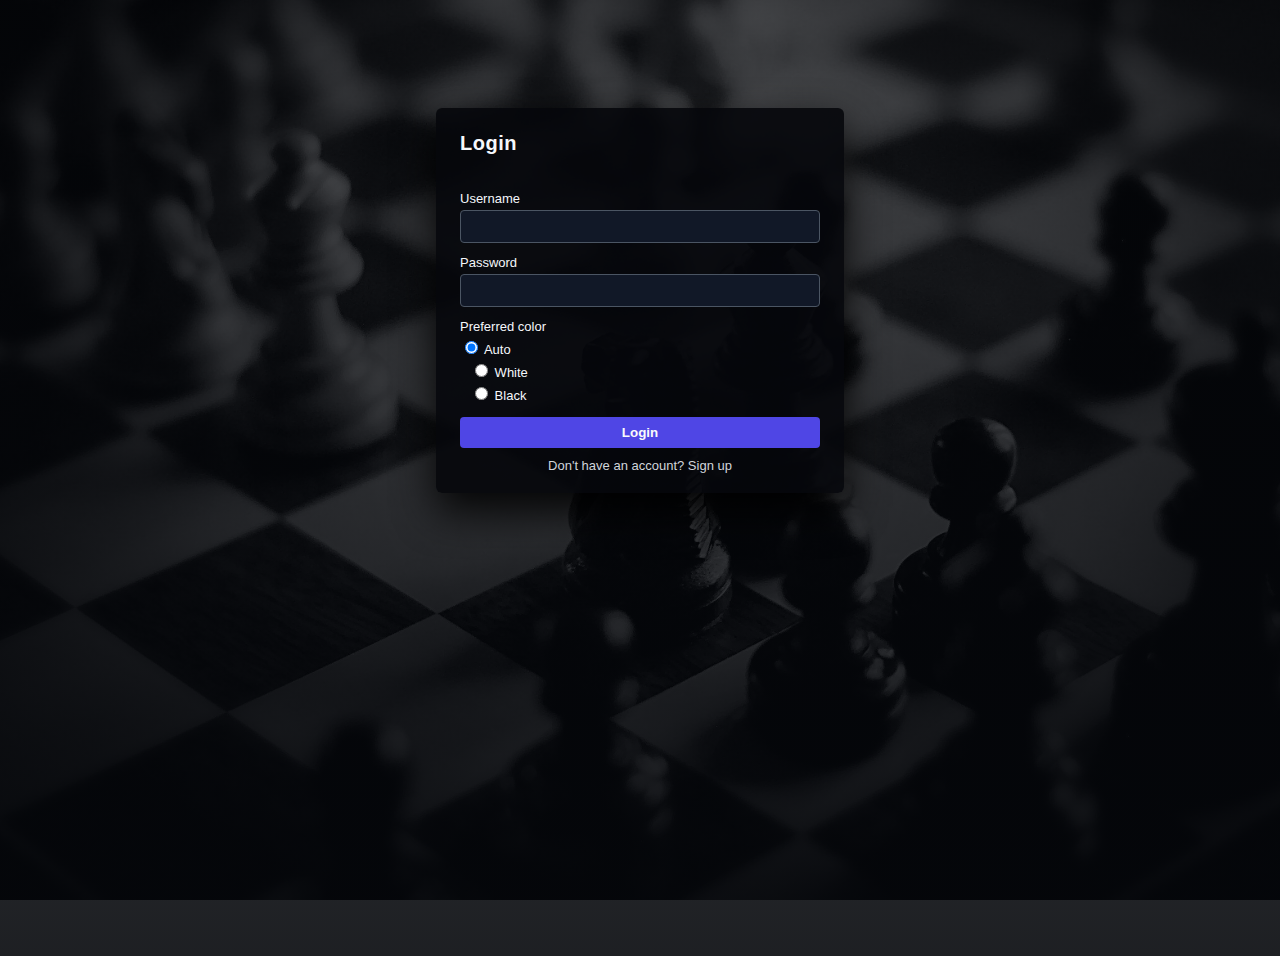
<file: frontend/index.html>
<!DOCTYPE html>
<html>
<head>
  <title>Real-Time Chess</title>
  <meta charset="UTF-8" />

  <style>
    .board {
      width: 400px;
      height: 400px;
      background: #999;
      border: 2px solid #333;
      position: relative;
      margin: 20px auto;
      display: inline-block;
    }

    .rank {
      display: flex;
      height: 50px;
    }

    .file {
      width: 50px;
      height: 50px;
      display: flex;
      align-items: center;
      justify-content: center;
      font-size: 32px;
      cursor: move;
      user-select: none;
    }

    .file.light {
      background: #f0d9b5;
    }

    .file.dark {
      background: #b58863;
    }

    .file.highlight {
      background: #baca44;
    }
  </style>

  <link rel="stylesheet" href="style.css" />
</head>

<body>
  <h2>♟️ Real-Time Multiplayer Chess</h2>

  <div class="game-container">
    <div id="board" class="board"></div>
    <div id="sidebar">
      <h3>Moves</h3>
      <ol id="moves-list"></ol>

      <h3 style="margin-top: 12px;">Active players</h3>
      <ul id="players-list"></ul>
    </div>
  </div>

  <p id="status">Connecting...</p>

  <script src="app.js"></script>
</body>
</html>
</file>
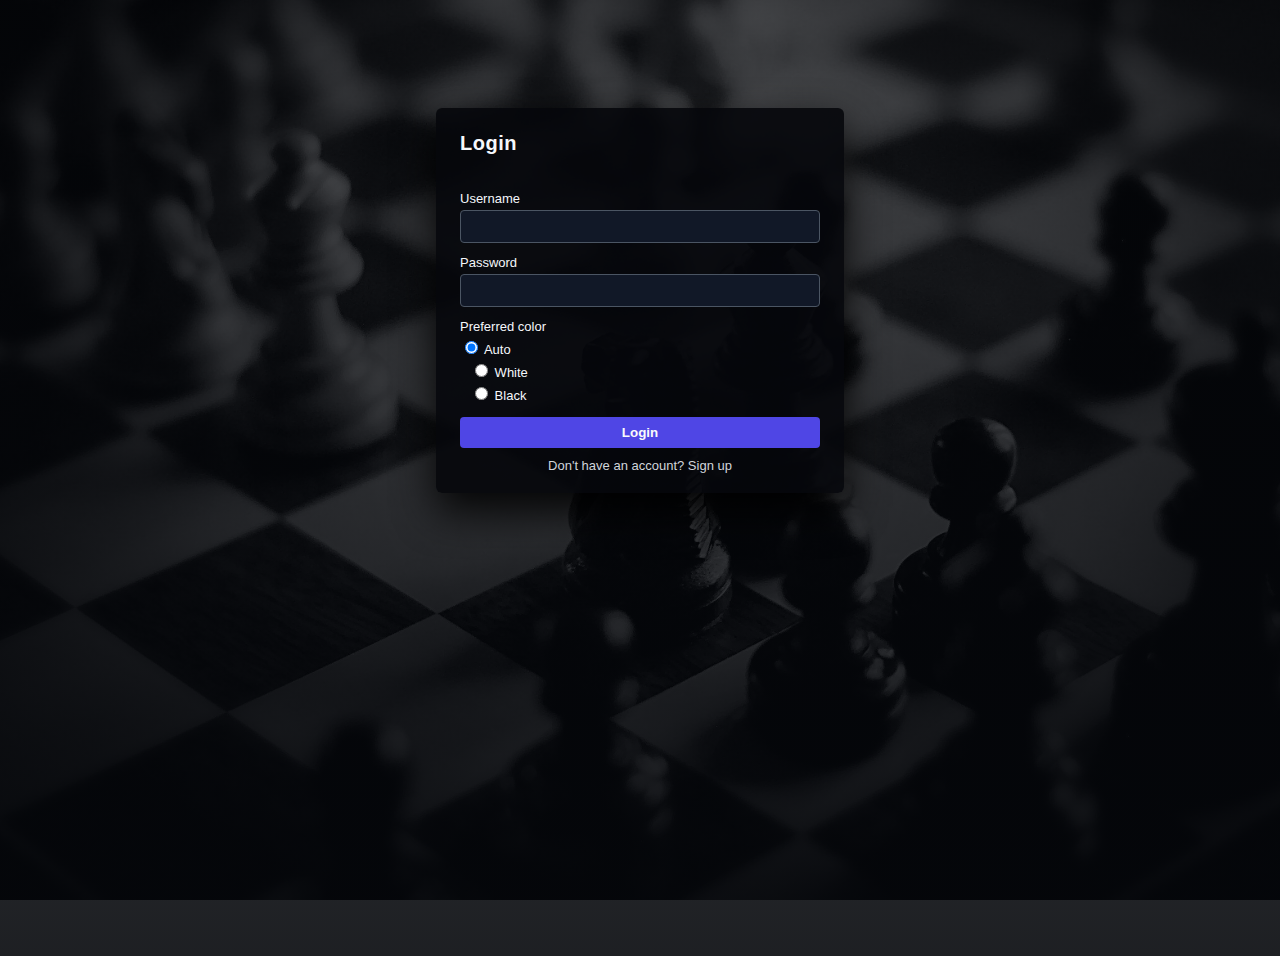
<file: frontend/login.html>
<!DOCTYPE html>
<html>
<head>
  <meta charset="UTF-8" />
  <title>Login · Real-Time Chess</title>
  <link rel="stylesheet" href="style.css" />
  <style>
    .auth-container {
      max-width: 360px;
      margin: 80px auto;
      background: rgba(5, 7, 11, 0.9);
      border-radius: 6px;
      box-shadow: 0 18px 40px rgba(0, 0, 0, 0.9);
      padding: 24px 24px 20px 24px;
      text-align: left;
      color: #f5f7fb;
    }
    .auth-container h2 {
      margin-top: 0;
      margin-bottom: 12px;
      font-size: 20px;
    }
    .auth-container label {
      display: block;
      font-size: 13px;
      margin-bottom: 4px;
    }
    .auth-container input[type="text"],
    .auth-container input[type="password"] {
      width: 100%;
      padding: 8px 10px;
      border-radius: 4px;
      border: 1px solid #4b5563;
      background: #111827;
      color: #f9fafb;
      margin-bottom: 12px;
      box-sizing: border-box;
    }
    .auth-container button {
      width: 100%;
      padding: 8px 10px;
      border-radius: 4px;
      border: none;
      background: #4f46e5;
      color: #f9fafb;
      font-weight: 600;
      cursor: pointer;
      margin-top: 4px;
    }
    .auth-container button:hover {
      background: #4338ca;
    }
    .auth-toggle {
      margin-top: 10px;
      font-size: 13px;
      text-align: center;
      color: #d1d5db;
      cursor: pointer;
    }
    .auth-error {
      color: #fca5a5;
      font-size: 13px;
      min-height: 18px;
      margin-bottom: 6px;
    }
  </style>
</head>
<body>
  <div class="auth-container">
    <h2 id="auth-title">Login</h2>
    <div class="auth-error" id="auth-error"></div>
    <label for="username">Username</label>
    <input id="username" type="text" autocomplete="username" />

    <label for="password">Password</label>
    <input id="password" type="password" autocomplete="current-password" />

    <label>Preferred color</label>
    <div style="margin-bottom: 10px; font-size: 13px;">
      <label><input type="radio" name="color" value="any" checked /> Auto</label>
      <label style="margin-left: 10px;"><input type="radio" name="color" value="w" /> White</label>
      <label style="margin-left: 10px;"><input type="radio" name="color" value="b" /> Black</label>
    </div>

    <button id="auth-submit">Login</button>
    <div class="auth-toggle" id="auth-toggle">Don't have an account? Sign up</div>
  </div>

  <script>
    const API_BASE = "http://127.0.0.1:8000";

    let mode = "login"; // or "signup"

    const titleEl = document.getElementById("auth-title");
    const errorEl = document.getElementById("auth-error");
    const submitBtn = document.getElementById("auth-submit");
    const toggleEl = document.getElementById("auth-toggle");
    const usernameEl = document.getElementById("username");
    const passwordEl = document.getElementById("password");
    const colorInputs = document.querySelectorAll('input[name="color"]');

    function setMode(next) {
      mode = next;
      if (mode === "login") {
        titleEl.textContent = "Login";
        submitBtn.textContent = "Login";
        toggleEl.textContent = "Don't have an account? Sign up";
      } else {
        titleEl.textContent = "Sign up";
        submitBtn.textContent = "Create account";
        toggleEl.textContent = "Already have an account? Login";
      }
      errorEl.textContent = "";
    }

    toggleEl.addEventListener("click", () => {
      setMode(mode === "login" ? "signup" : "login");
    });

    async function handleSubmit() {
      const username = usernameEl.value.trim();
      const password = passwordEl.value;
      errorEl.textContent = "";

      let preferredColor = "any";
      colorInputs.forEach((input) => {
        if (input.checked) {
          preferredColor = input.value;
        }
      });

      if (!username || !password) {
        errorEl.textContent = "Please enter username and password";
        return;
      }

      try {
        if (mode === "signup") {
          const res = await fetch(`${API_BASE}/signup`, {
            method: "POST",
            headers: { "Content-Type": "application/json" },
            body: JSON.stringify({ username, password })
          });
          if (!res.ok) {
            const data = await res.json().catch(() => ({}));
            errorEl.textContent = data.detail || "Signup failed";
            return;
          }
          // Auto-switch to login on successful signup
          setMode("login");
          errorEl.textContent = "Account created. Please login.";
          return;
        } else {
          const res = await fetch(`${API_BASE}/login`, {
            method: "POST",
            headers: { "Content-Type": "application/json" },
            body: JSON.stringify({ username, password })
          });
          if (!res.ok) {
            const data = await res.json().catch(() => ({}));
            errorEl.textContent = data.detail || "Login failed";
            return;
          }
          const data = await res.json();
          // Store user in localStorage
          window.localStorage.setItem("chessUser", JSON.stringify(data));
          window.localStorage.setItem("preferredColor", preferredColor);
          window.location.href = "index.html";
        }
      } catch (err) {
        console.error(err);
        errorEl.textContent = "Network error";
      }
    }

    submitBtn.addEventListener("click", handleSubmit);
    passwordEl.addEventListener("keydown", (e) => {
      if (e.key === "Enter") {
        handleSubmit();
      }
    });
  </script>
</body>
</html>
</file>
<file: frontend/style.css>
body {
  font-family: Arial, sans-serif;
  text-align: center;
  padding: 20px;
  min-height: 100vh;
  /* Background image with subtle dark overlay */
  background:
    linear-gradient(rgba(5, 7, 11, 0.7), rgba(5, 7, 11, 0.9)),
    url("image/back.jpg") center center / cover no-repeat fixed;
  color: #f5f7fb;
}

h2 {
  margin-top: 20px;
  color: #f5f7fb;
  letter-spacing: 0.5px;
}

.game-container {
  display: inline-flex;
  align-items: flex-start;
  gap: 24px;
  margin-top: 24px;
}

#board {
  width: 400px;
  height: 400px;
  box-shadow: 0 18px 40px rgba(0, 0, 0, 0.8);
  border-radius: 4px;
}

#sidebar {
  width: 180px;
  max-height: 400px;
  background: rgba(5, 7, 11, 0.85);
  border-radius: 4px;
  box-shadow: 0 12px 30px rgba(0, 0, 0, 0.7);
  padding: 12px;
  text-align: left;
  overflow-y: auto;
}

#sidebar h3 {
  margin: 0 0 8px 0;
  font-size: 14px;
  text-transform: uppercase;
  letter-spacing: 1px;
  color: #e0e3ec;
}

#moves-list {
  margin: 0;
  padding-left: 18px;
  font-size: 13px;
  color: #cfd3e0;
}

#players-list {
  list-style: none;
  margin: 4px 0 0 0;
  padding: 0;
  font-size: 13px;
  color: #cfd3e0;
}

#players-list li {
  display: flex;
  justify-content: space-between;
  align-items: center;
  padding: 2px 0;
}

#players-list button {
  font-size: 11px;
  padding: 2px 6px;
  border-radius: 3px;
  border: none;
  background: #4f46e5;
  color: #f9fafb;
  cursor: pointer;
}

#players-list button:hover {
  background: #4338ca;
}

#status {
  margin-top: 24px;
  font-weight: bold;
  font-size: 16px;
  color: #e0e3ec;
  min-height: 25px;
}

.file {
  color: #fdfdfd;
}

.piece-black {
  color: #111827;
  text-shadow: 0 1px 2px rgba(0, 0, 0, 0.8);
}

.piece-white {
  color: #f9fafb;
  text-shadow: 0 1px 2px rgba(0, 0, 0, 0.9);
}
</file>
